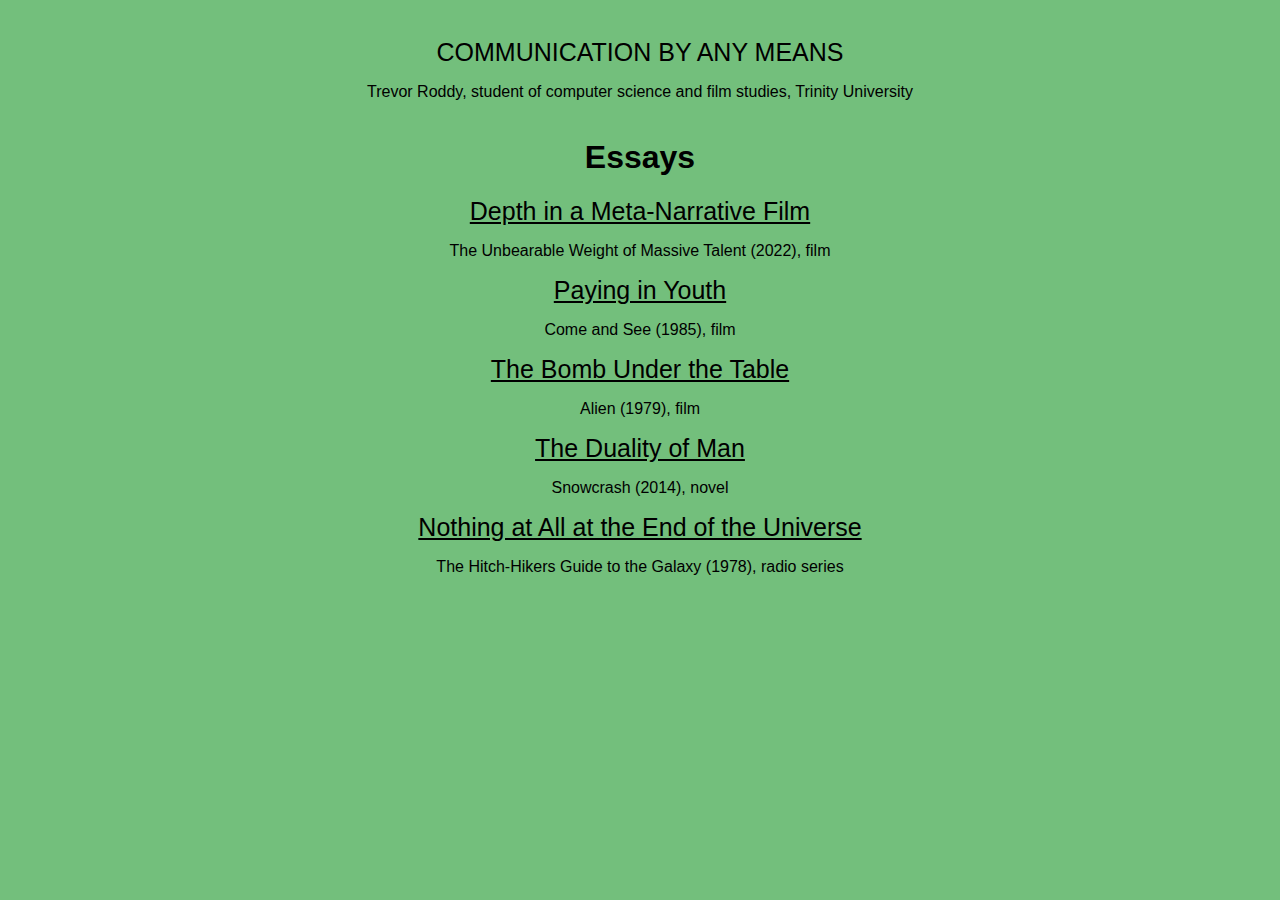
<file: index.html>
<!DOCTYPE html>
<html>

<head>
	<title>COMMUNICATION BY ANY MEANS</title>
	<link rel ="stylesheet" type="text/css" href="./style.css">
	<div id = "site-branding">
	<div id="site-title">
	  <p>COMMUNICATION BY ANY MEANS</p>
	</div>
	<div id = "site-desc">
		<p>Trevor Roddy, student of computer science and film studies, Trinity University</p>
	</div>
</div>
	
</head>

<body style = "background-color: #73bf7c">
	<div id = "homepage">
			<h1 style = "margin-top:0;">Essays</h1>
			<a class = "subpage-link" href="./unbearable-talent.html"> Depth in a Meta-Narrative Film</a>
			<p>The Unbearable Weight of Massive Talent (2022), film</p>
			<a class = "subpage-link" href="./paying-in-youth.html"> Paying in Youth</a>
			<p>Come and See (1985), film</p>
			<a class = "subpage-link" href="./the-bomb-under-the-table.html"> The Bomb Under the Table</a>
			<p>Alien (1979), film</p>
			<a class = "subpage-link" href="./the-duality-of-man.html"> The Duality of Man</a>
			<p>Snowcrash (2014), novel</p>
			<a class = "subpage-link" href="./nothing-at-all-at-the-end-of-the-universe.html"> Nothing at All at the End of the Universe</a>
			<p>The Hitch-Hikers Guide to the Galaxy (1978), radio series</p>
	</div>

</body>

</html>
</file>
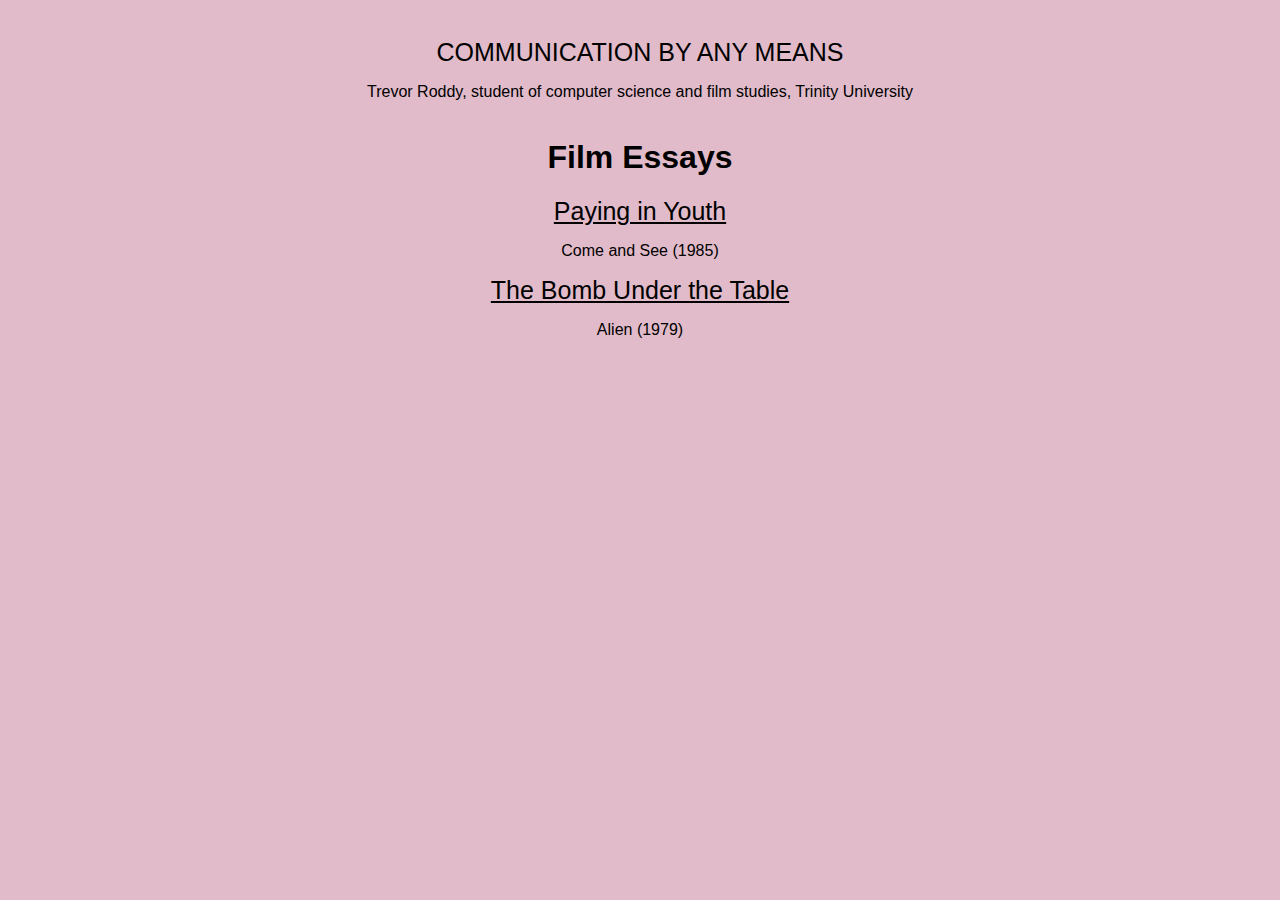
<file: communication-by-any-means.html>
<!DOCTYPE html>
<html>

<head>
	<title>COMMUNICATION BY ANY MEANS</title>
	<link rel ="stylesheet" type="text/css" href="./style.css">
	<div id = "site-branding">
	<div id="site-title">
	  <p>COMMUNICATION BY ANY MEANS</p>
	</div>
	<div id = "site-desc">
		<p>Trevor Roddy, student of computer science and film studies, Trinity University</p>
	</div>
</div>
	
</head>

<body style = "background-color: #E1BBC9">
	<div id = "homepage">
			<div id = "film-essays">
				<h1>Film Essays</h1>
				<a class = "subpage-link" href="./paying-in-youth.html"> Paying in Youth</a>
				<p>Come and See (1985)</p>
				<a class = "subpage-link" href="./the-bomb-under-the-table.html"> The Bomb Under the Table</a>
				<p>Alien (1979)</p>
			</div>
	</div>

</body>

</html>	


<!--How can I have all my text centered in a column, but have the very first line with a left hanging heading? ie-

|		  Website Title!		 |
|			         			 |
|			 		 			 |
|	Heading->pElement			 |
|			 pElement			 |
|			 pElement			 |
|			 pElement			 |
|			 pElement			 |
|			 pElement			 |

Also: change bg color to be according to the average of all the images on the page


-hover effect instead of underline for paying in youth title

-create seperate css file for the bomb under the table and edits its css there (seperate css from style.css as well. maybe import two css docs per page, one for that page and style.css?)

-->
</file>
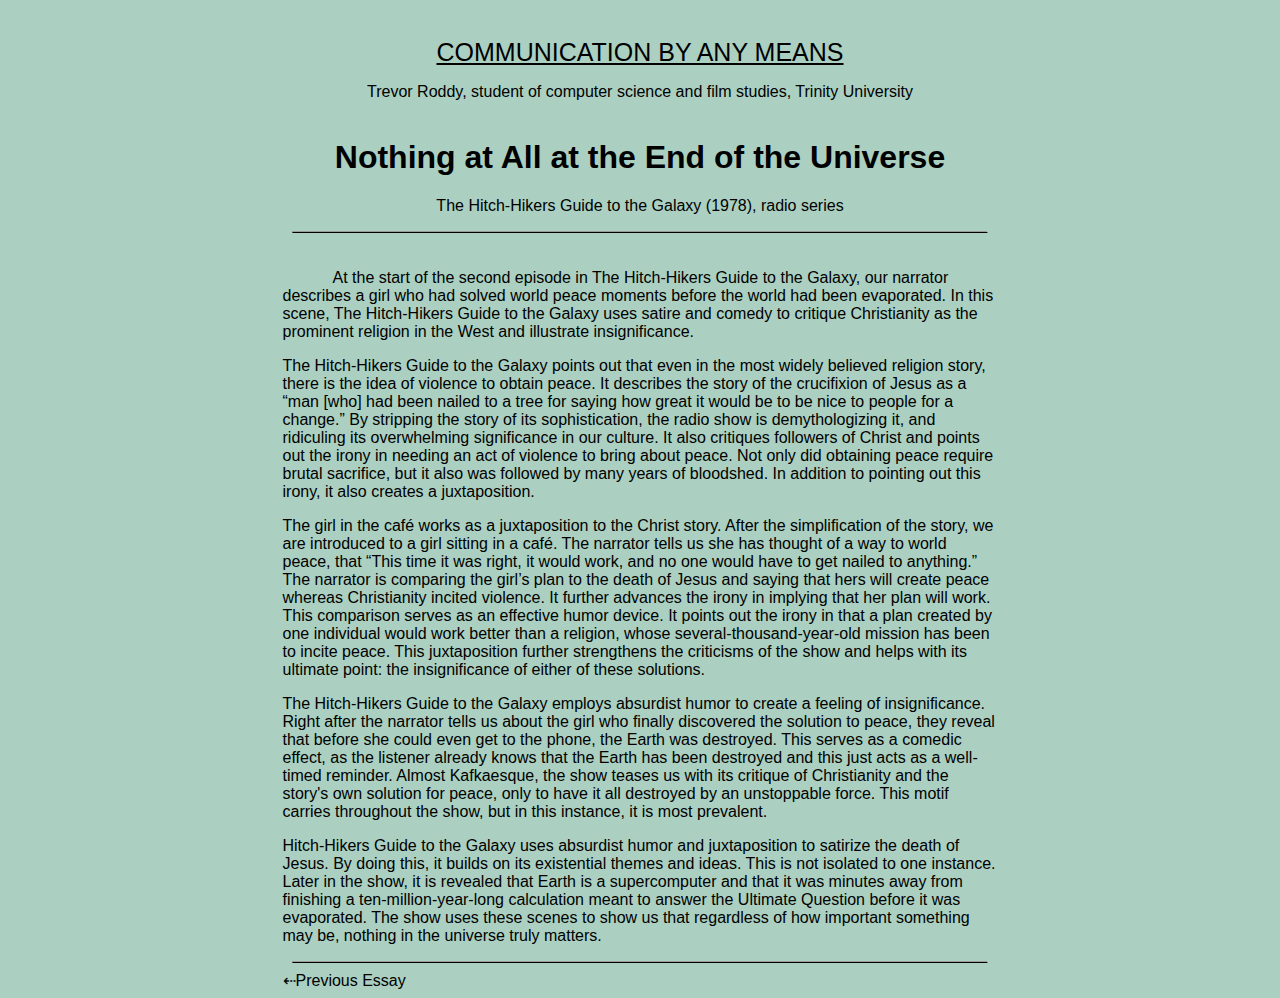
<file: nothing-at-all-at-the-end-of-the-universe.html>
<!DOCTYPE html>
<html>

<head>
	<title>Nothing at All at the End of the Universe</title>
	<link rel ="stylesheet" type="text/css" href="./essay-style.css">
	<link rel ="stylesheet" type="text/css" href="./style.css">
	<div id = "site-branding">
		<div id="site-title">
		  <a href="./index.html">COMMUNICATION BY ANY MEANS</a>
		</div>
		<div id = "site-desc">
			<p>Trevor Roddy, student of computer science and film studies, Trinity University</p>
		</div>
	</div>
</head>


	<body id = "essay-body" style = "background-color: #ABD0C1">
		<div id= "essay">
			<div id = "essay-title">
				<h1>Nothing at All at the End of the Universe</h1>
				<p>The Hitch-Hikers Guide to the Galaxy (1978), radio series</p>
				<hr>
			</div>
			<p class = "intro">At the start of the second episode in The Hitch-Hikers Guide to the Galaxy, our narrator describes a girl who had solved world peace moments before the world had been evaporated. In this scene, The Hitch-Hikers Guide to the Galaxy uses satire and comedy to critique Christianity as the prominent religion in the West and illustrate insignificance. </p>

			<p>The Hitch-Hikers Guide to the Galaxy points out that even in the most widely believed religion story, there is the idea of violence to obtain peace. It describes the story of the crucifixion of Jesus as a “man [who] had been nailed to a tree for saying how great it would be to be nice to people for a change.” By stripping the story of its sophistication, the radio show is demythologizing it, and ridiculing its overwhelming significance in our culture. It also critiques followers of Christ and points out the irony in needing an act of violence to bring about peace. Not only did obtaining peace require brutal sacrifice, but it also was followed by many years of bloodshed. In addition to pointing out this irony, it also creates a juxtaposition. </p>

			<p>The girl in the café works as a juxtaposition to the Christ story. After the simplification of the story, we are introduced to a girl sitting in a café. The narrator tells us she has thought of a way to world peace, that “This time it was right, it would work, and no one would have to get nailed to anything.” The narrator is comparing the girl’s plan to the death of Jesus and saying that hers will create peace whereas Christianity incited violence. It further advances the irony in implying that her plan will work. This comparison serves as an effective humor device. It points out the irony in that a plan created by one individual would work better than a religion, whose several-thousand-year-old mission has been to incite peace. This juxtaposition further strengthens the criticisms of the show and helps with its ultimate point: the insignificance of either of these solutions. </p>

			<p>The Hitch-Hikers Guide to the Galaxy employs absurdist humor to create a feeling of insignificance. Right after the narrator tells us about the girl who finally discovered the solution to peace, they reveal that before she could even get to the phone, the Earth was destroyed. This serves as a comedic effect, as the listener already knows that the Earth has been destroyed and this just acts as a well-timed reminder. Almost Kafkaesque, the show teases us with its critique of Christianity and the story's own solution for peace, only to have it all destroyed by an unstoppable force. This motif carries throughout the show, but in this instance, it is most prevalent. </p>

			<p>Hitch-Hikers Guide to the Galaxy uses absurdist humor and juxtaposition to satirize the death of Jesus. By doing this, it builds on its existential themes and ideas. This is not isolated to one instance. Later in the show, it is revealed that Earth is a supercomputer and that it was minutes away from finishing a ten-million-year-long calculation meant to answer the Ultimate Question before it was evaporated. The show uses these scenes to show us that regardless of how important something may be, nothing in the universe truly matters.</p>
			<hr>
			<div id = "previous-next">
					<a href = "./the-duality-of-man.html">⇠Previous Essay</a>	
			</div>
	
		</div>
	</body>
</html>
</file>
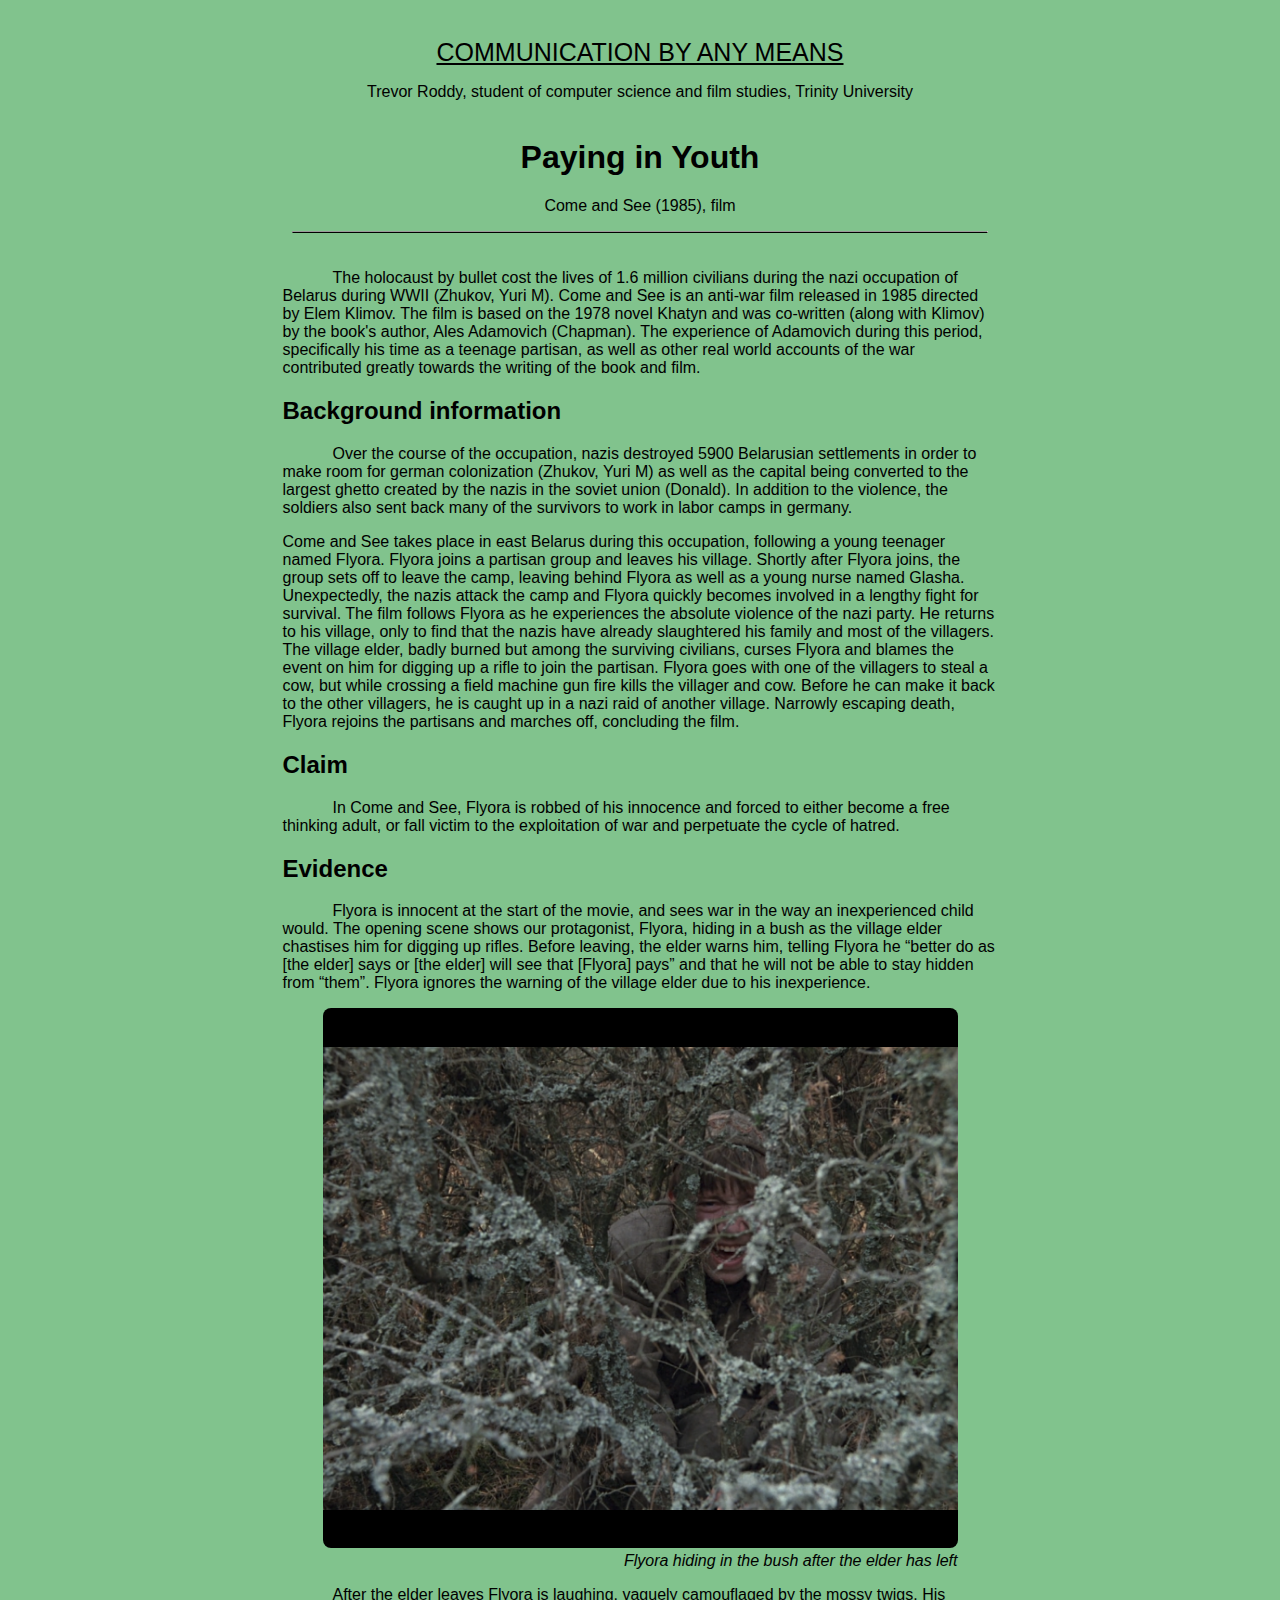
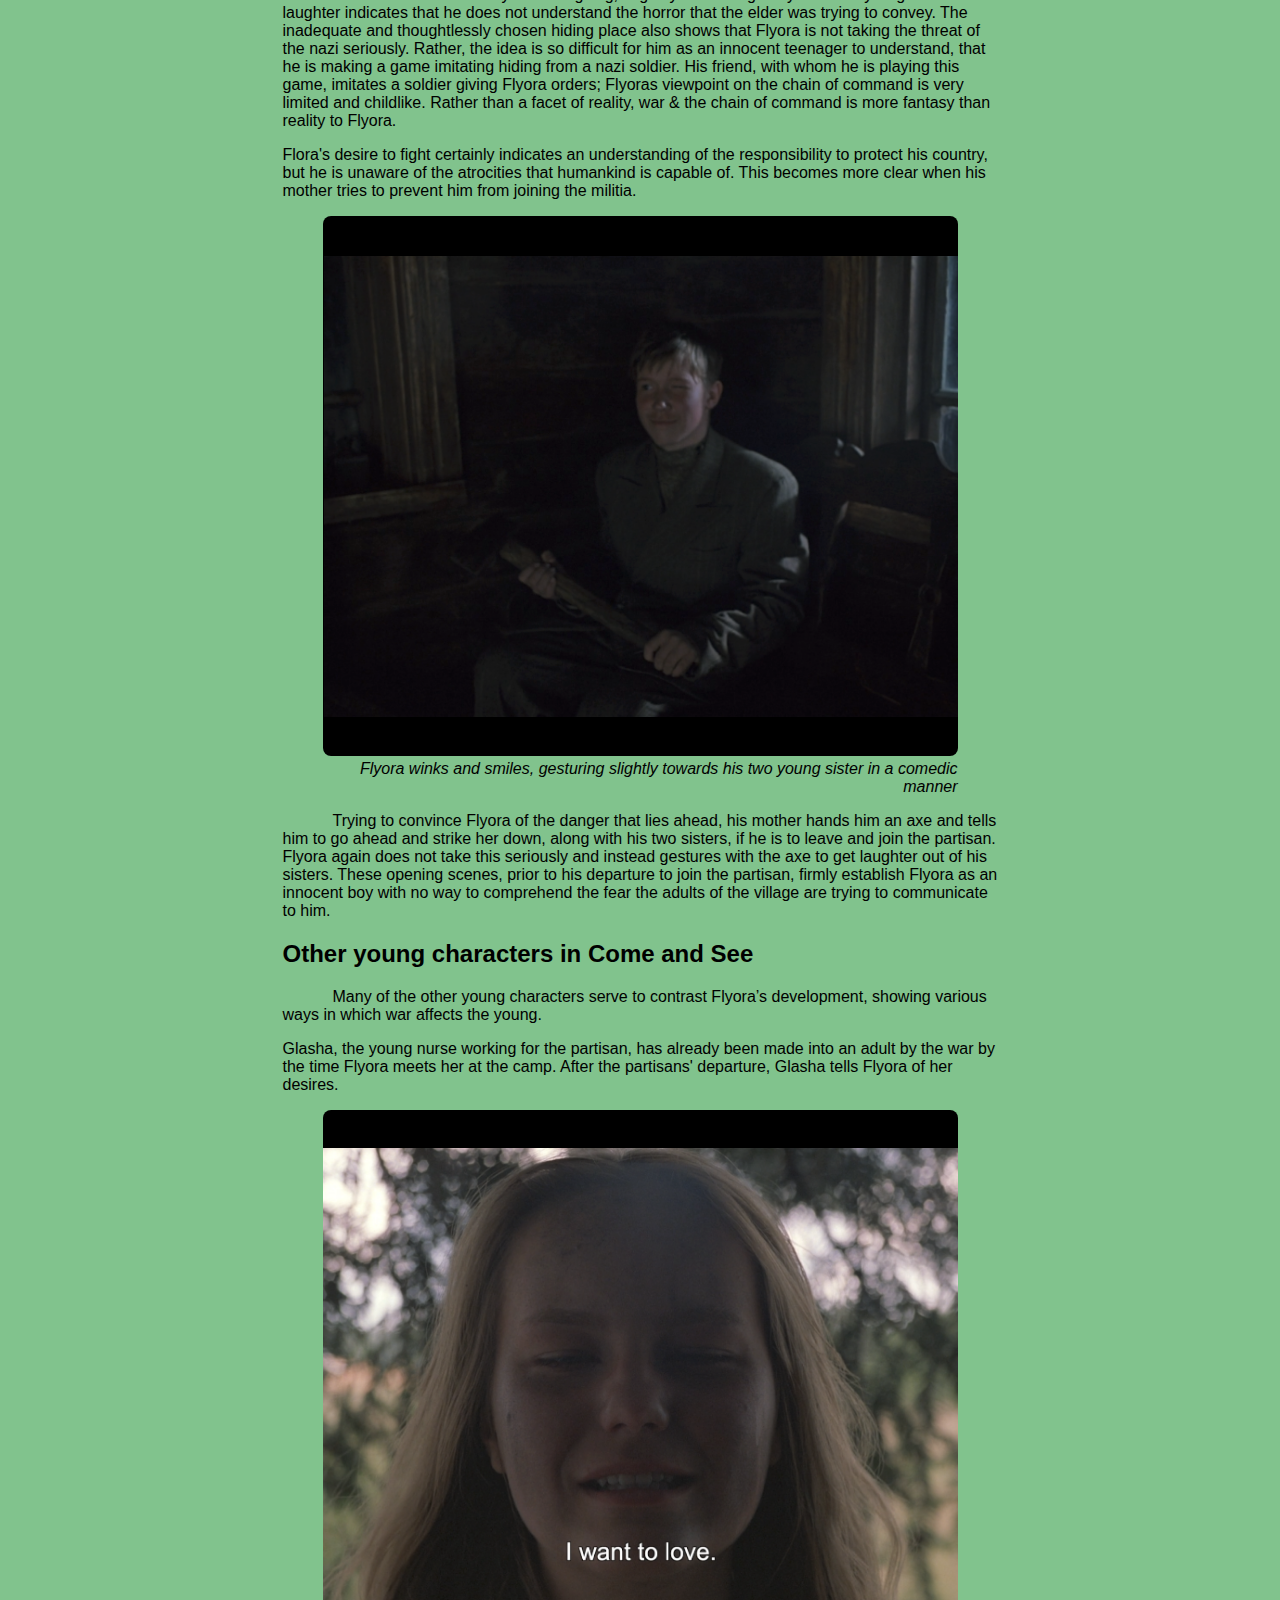
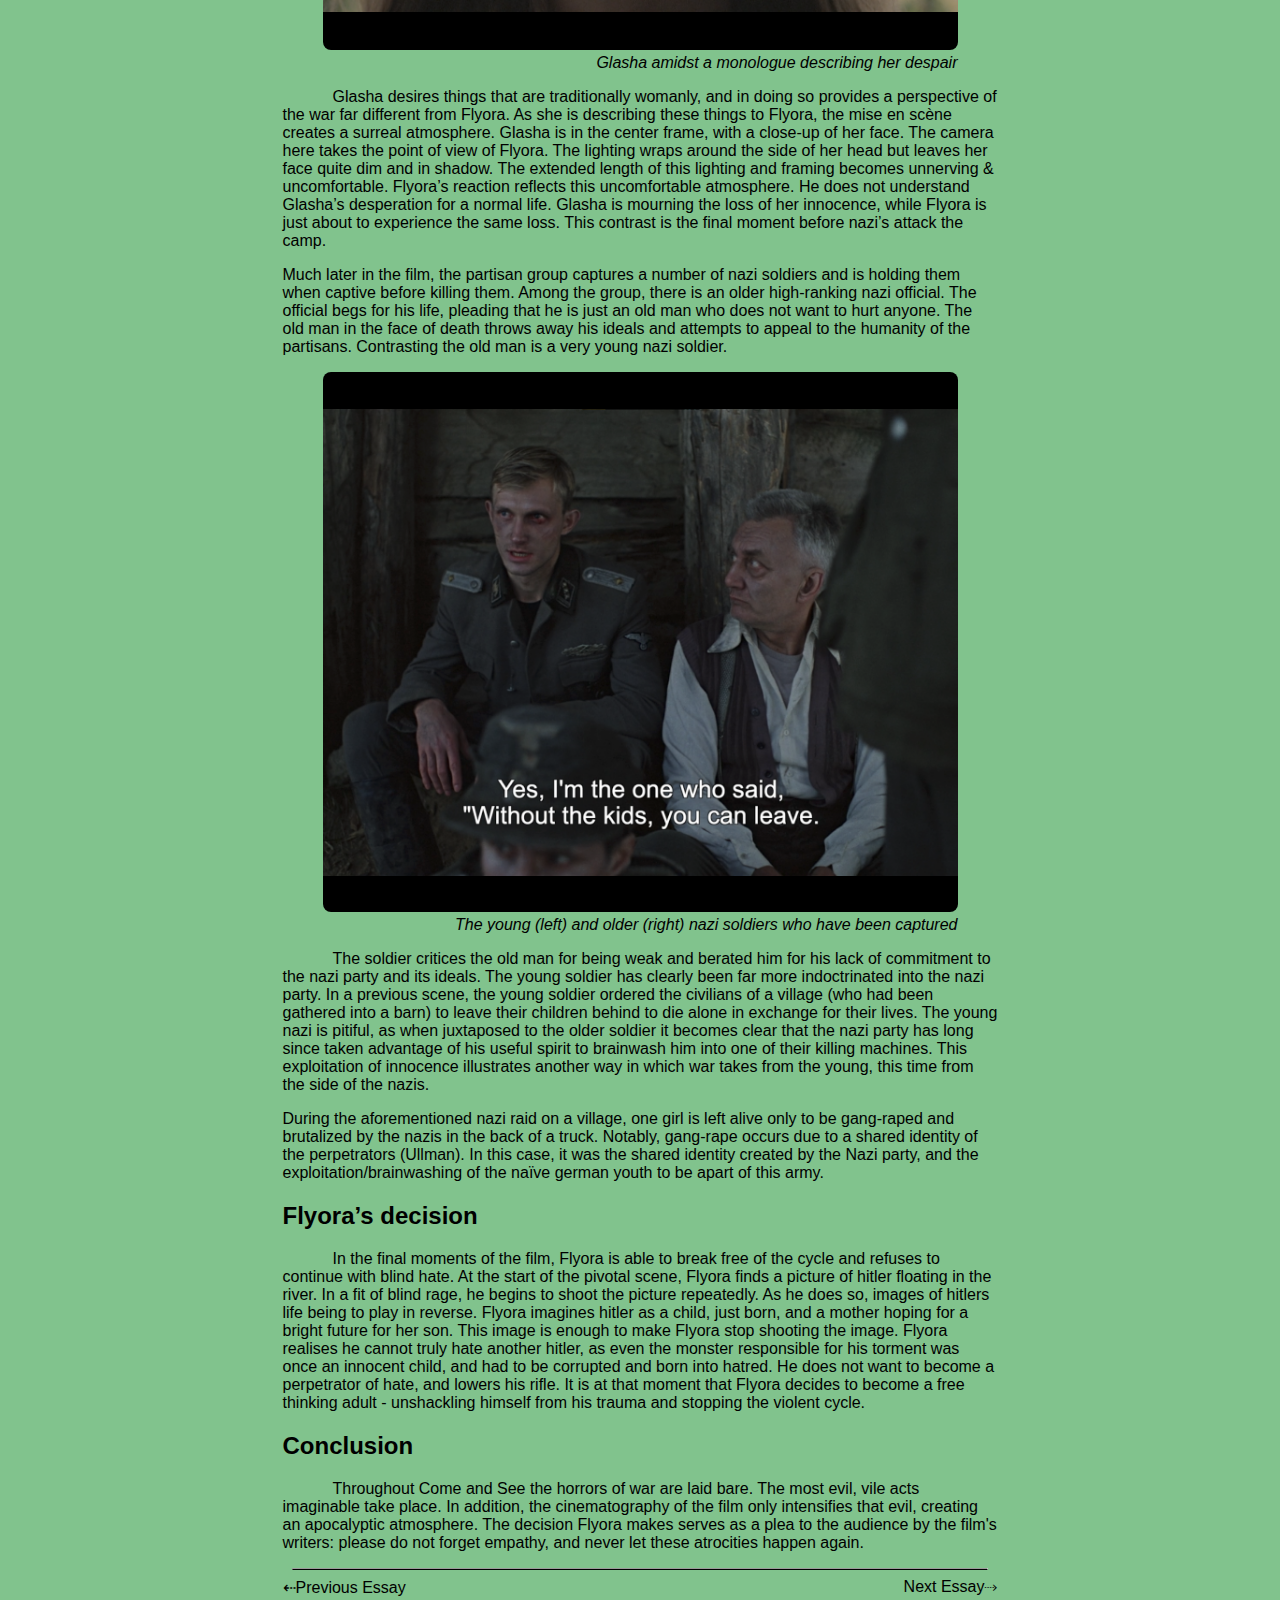
<file: paying-in-youth.html>
<!DOCTYPE html>
<html>

<head>
	<title>Paying in Youth</title>
	<link rel ="stylesheet" type="text/css" href="./style.css">
	<link rel ="stylesheet" type="text/css" href="./essay-style.css">
	<div id = "site-branding">
		<div id="site-title">
		  <a href="./index.html">COMMUNICATION BY ANY MEANS</a>
		</div>
		<div id = "site-desc">
			<p>Trevor Roddy, student of computer science and film studies, Trinity University</p>
		</div>
	</div>
</head>

<body style = "background-color: #81c38d">
	<div id= "essay">
		<div id = "essay-title">
			<h1>Paying in Youth</h1>
			<p>Come and See (1985), film</p>
			<hr>
		</div>
			<p class = "intro">The holocaust by bullet cost the lives of 1.6 million civilians during the nazi occupation of Belarus during WWII (Zhukov, Yuri M). Come and See is an anti-war film released in 1985 directed by Elem Klimov. The film is based on the 1978 novel Khatyn and was co-written (along with Klimov) by the book's author, Ales Adamovich (Chapman). The experience of Adamovich during this period, specifically his time as a teenage partisan, as well as other real world accounts of the war contributed greatly towards the writing of the book and film.</p>
		<h2 class = "subheading">Background information</h2>
			<p class = "intro">Over the course of the occupation, nazis destroyed 5900 Belarusian settlements in order to make room for german colonization (Zhukov, Yuri M) as well as the capital being converted to the largest ghetto created by the nazis in the soviet union (Donald). In addition to the violence, the soldiers also sent back many of the survivors to work in labor camps in germany.</p>
			<p >Come and See takes place in east Belarus during this occupation, following a young teenager named Flyora. Flyora joins a partisan group and leaves his village. Shortly after Flyora joins, the group sets off to leave the camp, leaving behind Flyora as well as a young nurse named Glasha. Unexpectedly, the nazis attack the camp and Flyora quickly becomes involved in a lengthy fight for survival. The film follows Flyora as he experiences the absolute violence of the nazi party. He returns to his village, only to find that the nazis have already slaughtered his family and most of the villagers. The village elder, badly burned but among the surviving civilians, curses Flyora and blames the event on him for digging up a rifle to join the partisan. Flyora goes with one of the villagers to steal a cow, but while crossing a field machine gun fire kills the villager and cow. Before he can make it back to the other villagers, he is caught up in a nazi raid of another village. Narrowly escaping death, Flyora rejoins the partisans and marches off, concluding the film.</p>
		<h2 class = "subheading">Claim</h2>
			<p class = "intro">In Come and See, Flyora is robbed of his innocence and forced to either become a free thinking adult, or fall victim to the exploitation of war and perpetuate the cycle of hatred.</p>
		<h2 class = "subheading">Evidence</h2>
			<p class = "intro">Flyora is innocent at the start of the movie, and sees war in the way an inexperienced child would. The opening scene shows our protagonist, Flyora, hiding in a bush as the village elder chastises him for digging up rifles. Before leaving, the elder warns him, telling Flyora he “better do as [the elder] says or [the elder] will see that [Flyora] pays” and that he will not be able to stay hidden from “them”. Flyora ignores the warning of the village elder due to his inexperience.</p>
			<figure> 
				<img src="./paying-in-youth/still1.png" alt="essay1still1">
				<figcaption style="text-align: right; font-style: italic">Flyora hiding in the bush after the elder has left</figcaption>
			</figure>
			
			<p class = "intro">After the elder leaves Flyora is laughing, vaguely camouflaged by the mossy twigs. His laughter indicates that he does not understand the horror that the elder was trying to convey. The inadequate and thoughtlessly chosen hiding place also shows that Flyora is not taking the threat of the nazi seriously. Rather, the idea is so difficult for him as an innocent teenager to understand, that he is making a game imitating hiding from a nazi soldier. His friend, with whom he is playing this game, imitates a soldier giving Flyora orders; Flyoras viewpoint on the chain of command is very limited and childlike. Rather than a facet of reality, war & the chain of command is more fantasy than reality to Flyora.</p>
			<p>Flora's desire to fight certainly indicates an understanding of the responsibility to protect his country, but he is unaware of the atrocities that humankind is capable of. This becomes more clear when his mother tries to prevent him from joining the militia.</p>
			<figure> 
				<img src="./paying-in-youth/still2.png" alt="essay1still2">
				<figcaption style="text-align: right; font-style: italic">Flyora winks and smiles, gesturing slightly towards his two young sister in a comedic manner</figcaption>
			</figure>
			<p class = "intro">Trying to convince Flyora of the danger that lies ahead, his mother hands him an axe and tells him to go ahead and strike her down, along with his two sisters, if he is to leave and join the partisan. Flyora again does not take this seriously and instead gestures with the axe to get laughter out of his sisters. These opening scenes, prior to his departure to join the partisan, firmly establish Flyora as an innocent boy with no way to comprehend the fear the adults of the village are trying to communicate to him.</p>
		<h2 class = "subheading">Other young characters in Come and See</h2>
			<p class = "intro">Many of the other young characters serve to contrast Flyora’s development, showing various ways in which war affects the young.</p>
			<p>Glasha, the young nurse working for the partisan, has already been made into an adult by the war by the time Flyora meets her at the camp. After the partisans' departure, Glasha tells Flyora of her desires.</p>
			<figure> 
				<img src="./paying-in-youth/still3.png" alt="essay1still3">
				<figcaption style="text-align: right; font-style: italic">Glasha amidst a monologue describing her despair</figcaption>
			</figure>
			<p class = "intro">Glasha desires things that are traditionally womanly, and in doing so provides a perspective of the war far different from Flyora. As she is describing these things to Flyora, the mise en scène creates a surreal atmosphere. Glasha is in the center frame, with a close-up of her face. The camera here takes the point of view of Flyora. The lighting wraps around the side of her head but leaves her face quite dim and in shadow. The extended length of this lighting and framing becomes unnerving & uncomfortable. Flyora’s reaction reflects this uncomfortable atmosphere. He does not understand Glasha’s desperation for a normal life. Glasha is mourning the loss of her innocence, while Flyora is just about to experience the same loss. This contrast is the final moment before nazi’s attack the camp.</p>
			<p>Much later in the film, the partisan group captures a number of nazi soldiers and is holding them when captive before killing them. Among the group, there is an older high-ranking nazi official. The official begs for his life, pleading that he is just an old man who does not want to hurt anyone. The old man in the face of death throws away his ideals and attempts to appeal to the humanity of the partisans. Contrasting the old man is a very young nazi soldier.</p>
			<figure> 
				<img src="./paying-in-youth/still4.png" alt="essay1still4">
				<figcaption style="text-align: right; font-style: italic">The young (left) and older (right) nazi soldiers who have been captured</figcaption>
			</figure>
			<p class = "intro">The soldier critices the old man for being weak and berated him for his lack of commitment to the nazi party and its ideals. The young soldier has clearly been far more indoctrinated into the nazi party. In a previous scene, the young soldier ordered the civilians of a village (who had been gathered into a barn) to leave their children behind to die alone in exchange for their lives. The young nazi is pitiful, as when juxtaposed to the older soldier it becomes clear that the nazi party has long since taken advantage of his useful spirit to brainwash him into one of their killing machines. This exploitation of innocence illustrates another way in which war takes from the young, this time from the side of the nazis.</p>
			<p>During the aforementioned nazi raid on a village, one girl is left alive only to be gang-raped and brutalized by the nazis in the back of a truck. Notably, gang-rape occurs due to a shared identity of the perpetrators (Ullman). In this case, it was the shared identity created by the Nazi party, and the exploitation/brainwashing of the naïve german youth to be apart of this army.</p>

		<h2 class = "subheading">Flyora’s decision</h2>
			<p class = "intro">In the final moments of the film, Flyora is able to break free of the cycle and refuses to continue with blind hate. At the start of the pivotal scene, Flyora finds a picture of hitler floating in the river. In a fit of blind rage, he begins to shoot the picture repeatedly. As he does so, images of hitlers life being to play in reverse. Flyora imagines hitler as a child, just born, and a mother hoping for a bright future for her son. This image is enough to make Flyora stop shooting the image. Flyora realises he cannot truly hate another hitler, as even the monster responsible for his torment was once an innocent child, and had to be corrupted and born into hatred. He does not want to become a perpetrator of hate, and lowers his rifle. It is at that moment that Flyora decides to become a free thinking adult - unshackling himself from his trauma and stopping the violent cycle.</p>

		<h2 class = "subheading">Conclusion</h2>
			<p class = "intro">Throughout Come and See the horrors of war are laid bare. The most evil, vile acts imaginable take place. In addition, the cinematography of the film only intensifies that evil, creating an apocalyptic atmosphere. The decision Flyora makes serves as a plea to the audience by the film's writers: please do not forget empathy, and never let these atrocities happen again.</p>
<hr>
		<div id = "previous-next">
			<a href = "unbearable-talent.html">⇠Previous Essay</a>
			<a href = "./the-bomb-under-the-table.html">Next Essay⤑</a>
		</div>
	</div>
</body>
</html>
</file>
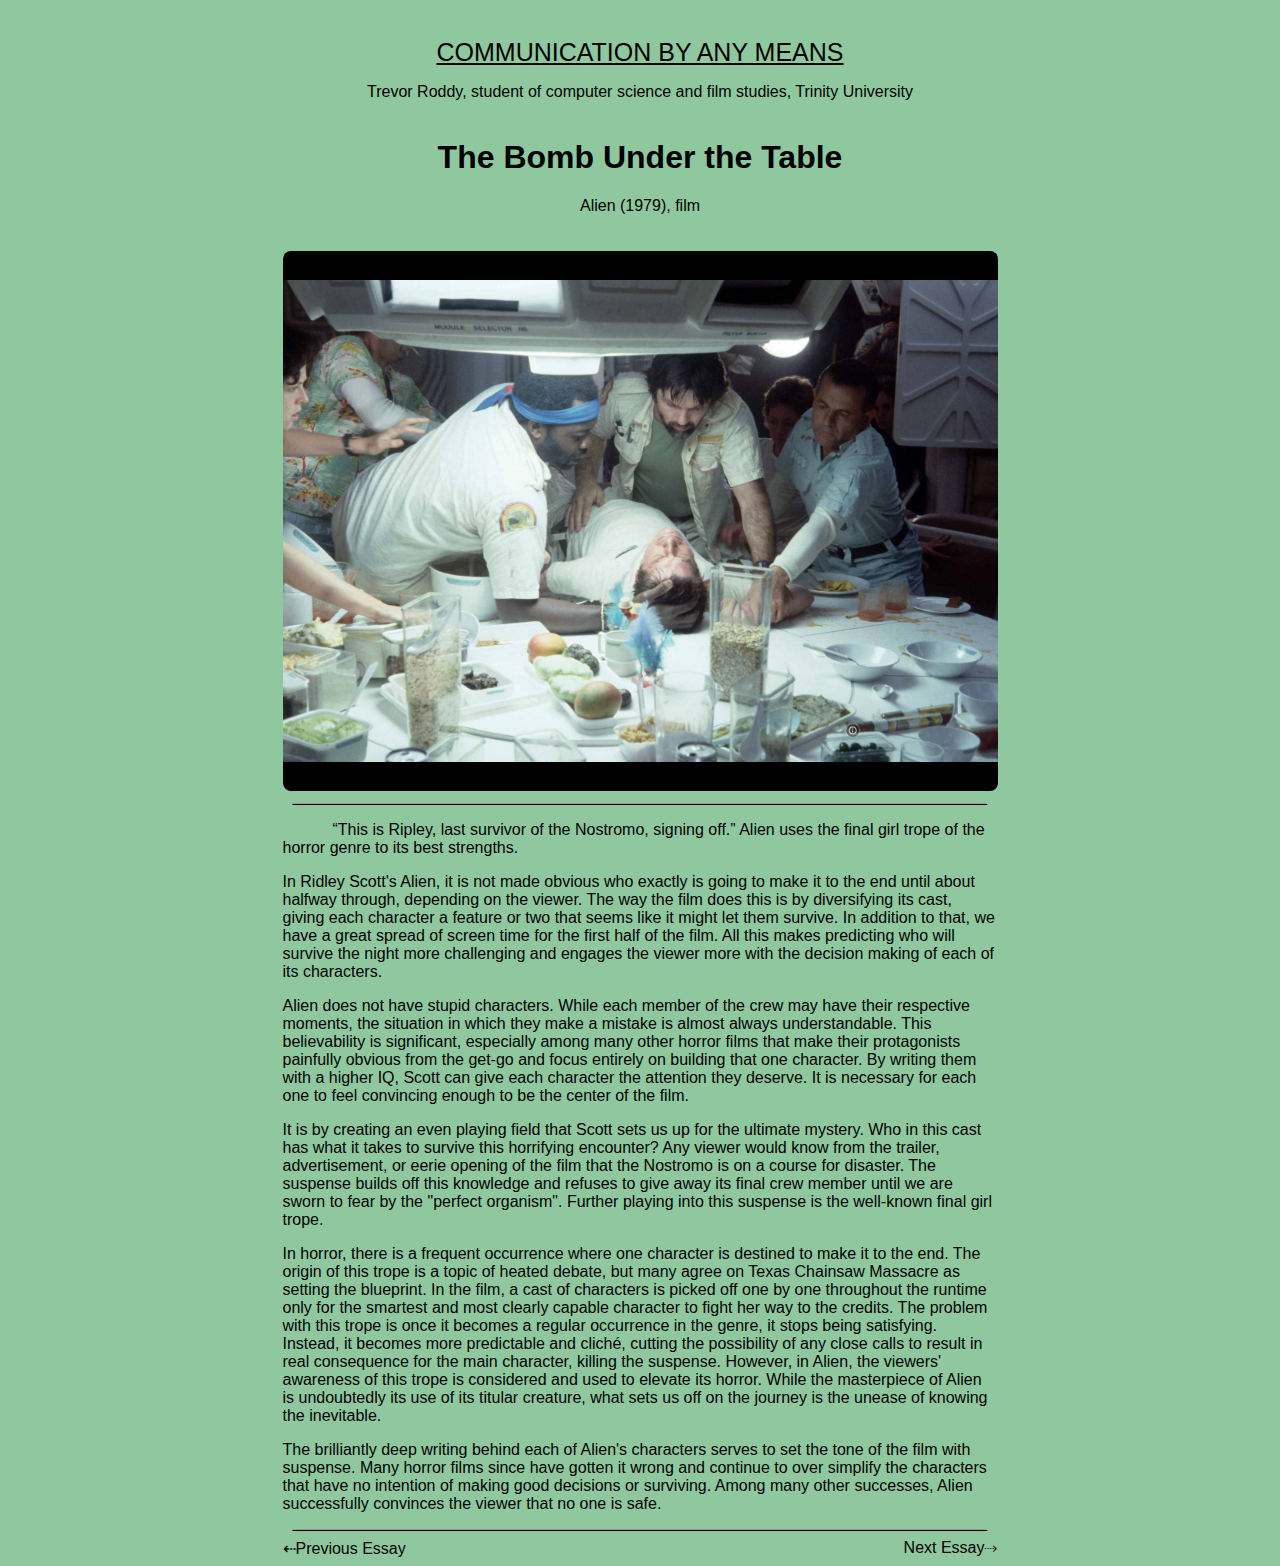
<file: the-bomb-under-the-table.html>
<!DOCTYPE html>
<html>

<head>
	<title>The Bomb Under the Table</title>
	<link rel ="stylesheet" type="text/css" href="./essay-style.css">
	<link rel ="stylesheet" type="text/css" href="./style.css">
	<div id = "site-branding">
		<div id="site-title">
		  <a href="./index.html">COMMUNICATION BY ANY MEANS</a>
		</div>
		<div id = "site-desc">
			<p>Trevor Roddy, student of computer science and film studies, Trinity University</p>
		</div>
	</div>
</head>


	<body id = "essay-body" style = "background-color: #8fc89f">
		<div id= "essay">
			<div id = "essay-title">
				<h1>The Bomb Under the Table</h1>
				<p>Alien (1979), film</p>
			</div>
<img src="./the-bomb-under-the-table.png" alt="communication-by-any-means">
<hr>
			<p class = "intro">“This is Ripley, last survivor of the Nostromo, signing off.” Alien uses the final girl trope of the horror genre to its best strengths. </p>

			<p>In Ridley Scott's Alien, it is not made obvious who exactly is going to make it to the end until about halfway through, depending on the viewer. The way the film does this is by diversifying its cast, giving each character a feature or two that seems like it might let them survive. In addition to that, we have a great spread of screen time for the first half of the film. All this makes predicting who will survive the night more challenging and engages the viewer more with the decision making of each of its characters. </p>

			<p>Alien does not have stupid characters. While each member of the crew may have their respective moments, the situation in which they make a mistake is almost always understandable. This believability is significant, especially among many other horror films that make their protagonists painfully obvious from the get-go and focus entirely on building that one character. By writing them with a higher IQ, Scott can give each character the attention they deserve. It is necessary for each one to feel convincing enough to be the center of the film. </p>

			<p>It is by creating an even playing field that Scott sets us up for the ultimate mystery. Who in this cast has what it takes to survive this horrifying encounter? Any viewer would know from the trailer, advertisement, or eerie opening of the film that the Nostromo is on a course for disaster. The suspense builds off this knowledge and refuses to give away its final crew member until we are sworn to fear by the "perfect organism". Further playing into this suspense is the well-known final girl trope. </p>

			<p>In horror, there is a frequent occurrence where one character is destined to make it to the end. The origin of this trope is a topic of heated debate, but many agree on Texas Chainsaw Massacre as setting the blueprint. In the film, a cast of characters is picked off one by one throughout the runtime only for the smartest and most clearly capable character to fight her way to the credits. The problem with this trope is once it becomes a regular occurrence in the genre, it stops being satisfying. Instead, it becomes more predictable and cliché, cutting the possibility of any close calls to result in real consequence for the main character, killing the suspense. However, in Alien, the viewers' awareness of this trope is considered and used to elevate its horror. While the masterpiece of Alien is undoubtedly its use of its titular creature, what sets us off on the journey is the unease of knowing the inevitable. </p>

			<p>The brilliantly deep writing behind each of Alien's characters serves to set the tone of the film with suspense. Many horror films since have gotten it wrong and continue to over simplify the characters that have no intention of making good decisions or surviving. Among many other successes, Alien successfully convinces the viewer that no one is safe.</p>
			<hr>
			<div id = "previous-next">
				<a href = "./paying-in-youth.html">⇠Previous Essay</a>
				<a href = "./the-duality-of-man.html">Next Essay⤑</a>
			</div>
		</div>
	</body>
	
</html>
</file>
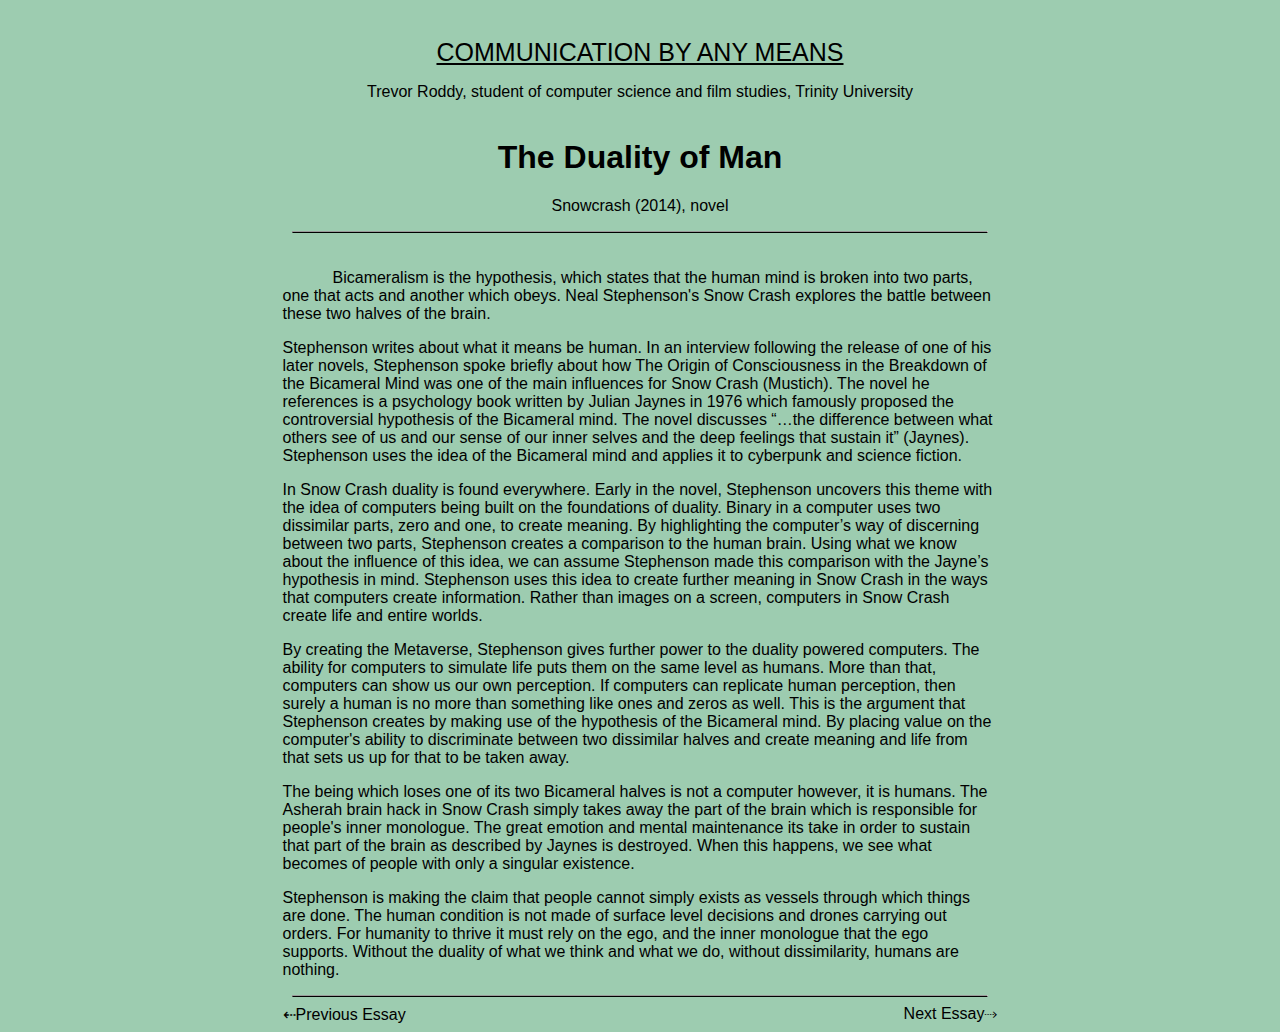
<file: the-duality-of-man.html>
<!DOCTYPE html>
<html>

<head>
	<title>The Duality of Man</title>
	<link rel ="stylesheet" type="text/css" href="./essay-style.css">
	<link rel ="stylesheet" type="text/css" href="./style.css">
	<div id = "site-branding">
		<div id="site-title">
		  <a href="./index.html">COMMUNICATION BY ANY MEANS</a>
		</div>
		<div id = "site-desc">
			<p>Trevor Roddy, student of computer science and film studies, Trinity University</p>
		</div>
	</div>
</head>


	<body id = "essay-body" style = "background-color: #9DCCB0">
		<div id= "essay">
			<div id = "essay-title">
				<h1>The Duality of Man</h1>
				<p>Snowcrash (2014), novel</p>
				<hr>
			</div>
			
			<p class = "intro">Bicameralism is the hypothesis, which states that the human mind is broken into two parts, one that acts and another which obeys. Neal Stephenson's Snow Crash explores the battle between these two halves of the brain.</p>

			<p>Stephenson writes about what it means be human. In an interview following the release of one of his later novels, Stephenson spoke briefly about how The Origin of Consciousness in the Breakdown of the Bicameral Mind was one of the main influences for Snow Crash (Mustich). The novel he references is a psychology book written by Julian Jaynes in 1976 which famously proposed the controversial hypothesis of the Bicameral mind. The novel discusses “…the difference between what others see of us and our sense of our inner selves and the deep feelings that sustain it” (Jaynes). Stephenson uses the idea of the Bicameral mind and applies it to cyberpunk and science fiction. </p>

			<p>In Snow Crash duality is found everywhere. Early in the novel, Stephenson uncovers this theme with the idea of computers being built on the foundations of duality. Binary in a computer uses two dissimilar parts, zero and one, to create meaning. By highlighting the computer’s way of discerning between two parts, Stephenson creates a comparison to the human brain. Using what we know about the influence of this idea, we can assume Stephenson made this comparison with the Jayne’s hypothesis in mind. Stephenson uses this idea to create further meaning in Snow Crash in the ways that computers create information. Rather than images on a screen, computers in Snow Crash create life and entire worlds. </p>

			<p>By creating the Metaverse, Stephenson gives further power to the duality powered computers. The ability for computers to simulate life puts them on the same level as humans. More than that, computers can show us our own perception. If computers can replicate human perception, then surely a human is no more than something like ones and zeros as well. This is the argument that Stephenson creates by making use of the hypothesis of the Bicameral mind. By placing value on the computer's ability to discriminate between two dissimilar halves and create meaning and life from that sets us up for that to be taken away.</p>

			<p>The being which loses one of its two Bicameral halves is not a computer however, it is humans. The Asherah brain hack in Snow Crash simply takes away the part of the brain which is responsible for people's inner monologue. The great emotion and mental maintenance its take in order to sustain that part of the brain as described by Jaynes is destroyed. When this happens, we see what becomes of people with only a singular existence. </p>

			<p>Stephenson is making the claim that people cannot simply exists as vessels through which things are done. The human condition is not made of surface level decisions and drones carrying out orders. For humanity to thrive it must rely on the ego, and the inner monologue that the ego supports. Without the duality of what we think and what we do, without dissimilarity, humans are nothing.</p>
			<hr>
			<div id = "previous-next">
					<a href = "./the-bomb-under-the-table.html">⇠Previous Essay</a>	
					<a href = "./nothing-at-all-at-the-end-of-the-universe.html">Next Essay⤑</a>	
			</div>
		</div>

	</body>
</html>
</file>
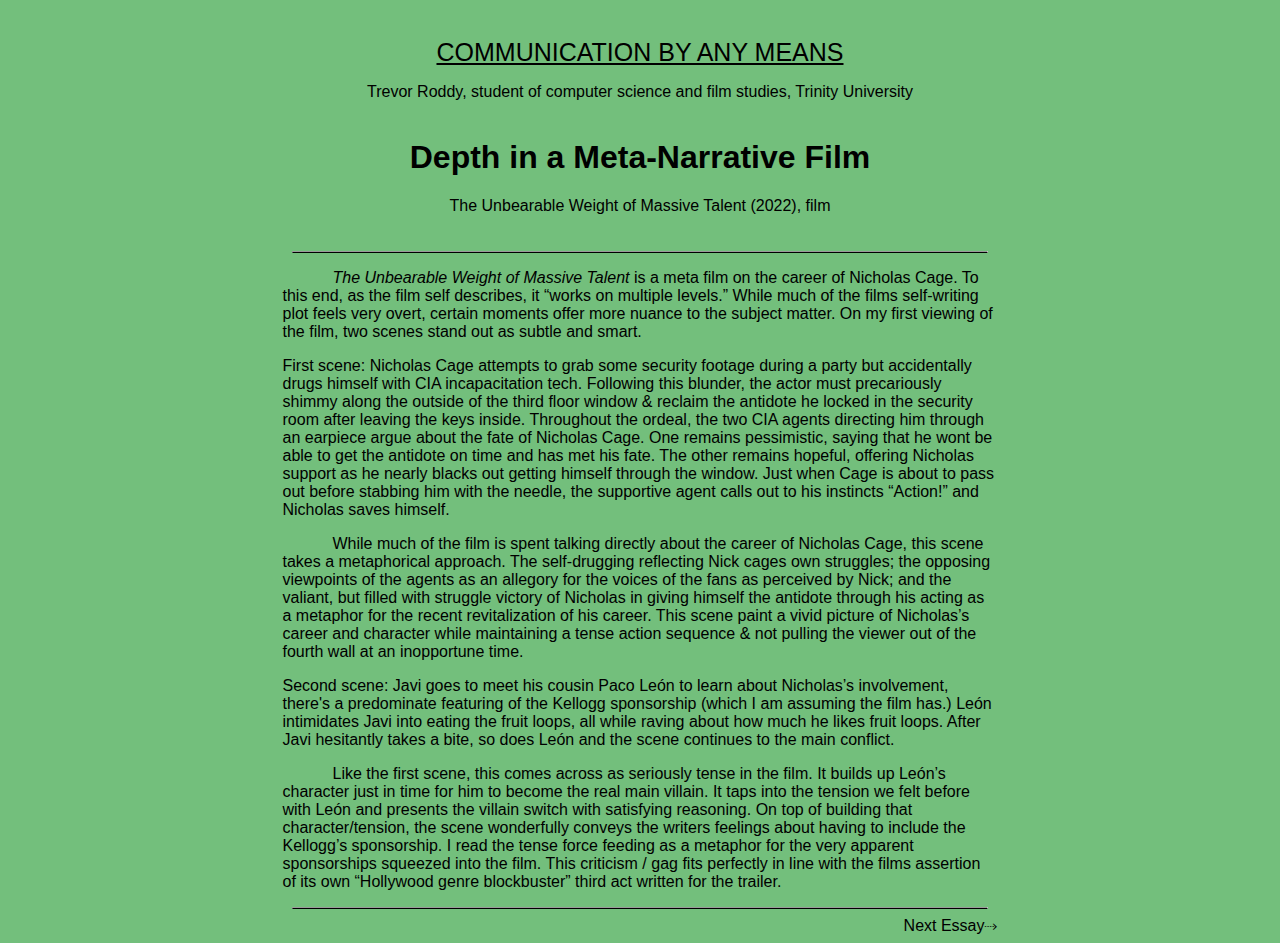
<file: unbearable-talent.html>
<!DOCTYPE html>
<html>

<head>
	<title>Depth in a Meta-Narrative Film</title>
	<link rel ="stylesheet" type="text/css" href="./essay-style.css">
	<link rel ="stylesheet" type="text/css" href="./style.css">
	<div id = "site-branding">
		<div id="site-title">
		  <a href="./index.html">COMMUNICATION BY ANY MEANS</a>
		</div>
		<div id = "site-desc">
			<p>Trevor Roddy, student of computer science and film studies, Trinity University</p>
		</div>
	</div>
</head>


	<body id = "essay-body" style = "background-color: #73bf7c">
		<div id= "essay">
			<div id = "essay-title">
				<h1>Depth in a Meta-Narrative Film</h1>
				<p>The Unbearable Weight of Massive Talent (2022), film</p>
				</div>
				<hr>
				<p class = "intro"><em>The Unbearable Weight of Massive Talent</em> is a meta film on the career of Nicholas Cage. To this end, as the film self describes, it “works on multiple levels.” While much of the films self-writing plot feels very overt, certain moments offer more nuance to the subject matter. On my first viewing of the film, two scenes stand out as subtle and smart.</p>

				<p>First scene: Nicholas Cage attempts to grab some security footage during a party but accidentally drugs himself with CIA incapacitation tech. Following this blunder, the actor must precariously shimmy along the outside of the third floor window &amp; reclaim the antidote he locked in the security room after leaving the keys inside. Throughout the ordeal, the two CIA agents directing him through an earpiece argue about the fate of Nicholas Cage. One remains pessimistic, saying that he wont be able to get the antidote on time and has met his fate. The other remains hopeful, offering Nicholas support as he nearly blacks out getting himself through the window. Just when Cage is about to pass out before stabbing him with the needle, the supportive agent calls out to his instincts “Action!” and Nicholas saves himself. </p>
				<p class = "intro">While much of the film is spent talking directly about the career of Nicholas Cage, this scene takes a metaphorical approach. The self-drugging reflecting Nick cages own struggles; the opposing viewpoints of the agents as an allegory for the voices of the fans as perceived by Nick; and the valiant, but filled with struggle victory of Nicholas in giving himself the antidote through his acting as a metaphor for the recent revitalization of his career. This scene paint a vivid picture of Nicholas’s career and character while maintaining a tense action sequence &amp; not pulling the viewer out of the fourth wall at an inopportune time.
				</p>
				<p>Second scene: Javi goes to meet his cousin Paco León to learn about Nicholas’s involvement, there's a predominate featuring of the Kellogg sponsorship (which I am assuming the film has.) León intimidates Javi into eating the fruit loops, all while raving about how much he likes fruit loops. After Javi hesitantly takes a bite, so does León and the scene continues to the main conflict.</p>
				<p class = "intro">Like the first scene, this comes across as seriously tense in the film. It builds up León’s character just in time for him to become the real main villain. It taps into the tension we felt before with León and presents the villain switch with satisfying reasoning. On top of building that character/tension, the scene wonderfully conveys the writers feelings about having to include the Kellogg’s sponsorship. I read the tense force feeding as a metaphor for the very apparent sponsorships squeezed into the film. This criticism / gag fits perfectly in line with the films assertion of its own “Hollywood genre blockbuster” third act written for the trailer.</p>
				<hr>
			<div id = "previous-next">
				<a href = ""></a>
				<a href = "./paying-in-youth.html">Next Essay⤑</a>	
			</div>
	
		</div>
	</body>
</html>
</file>
<file: style.css>
html {
	/* Hide scrollbar for IE, Edge and Firefox */
   	-ms-overflow-style: none;  /* IE and Edge */
  	scrollbar-width: none;  /* Firefox */
}

img{
	height: 540px;
	border-radius:8px;
	max-width:100%;
	object-fit: contain;
	background-color: black;
}

hr {
	border-bottom: 1px solid black;
	width:97%;
	}

#site-branding {
	font-family: Arial, Helvetica, sans-serif;
	margin: 0px auto;
	text-align: center;
	margin-bottom: 3%;
	}

#site-branding a{
	font-family: Arial, Helvetica, sans-serif;
	margin: 0px auto;
	text-align: center;
	}

#site-title {
	margin-top: 3%;
  	font-size: 25px;
}

/* Style the links inside the navigation bar */
#site-title a {
	margin-top: 3%;
	display: block;
	text-decoration: underline;
	color: black;
}

/* Wanna do something on hover? */
#site-title a:hover {
  /* background-color: #ddd;*/
}

#site-title p {
	display: block;
	text-decoration: none;
	color: black;
	margin-top: 0px;
	margin-bottom: 0px;
}

#homepage {
	margin-top: 0px;
    max-width: 715px;
    margin: 0px auto;
   	font-family: Arial, Helvetica, sans-serif;
   	text-align: center;
}

#homepage a{
	display: block;
	text-decoration: underline;
	color: black;
	font-size: 25px
}

#homepage .subpage-link{
	text-align: center;
}
#film-essays {
}
</file>
<file: essay-style.css>
#essay
{
	margin-top: 0;
    width: 715px;
    margin: 0px auto;
   	font-family: Arial, Helvetica, sans-serif;
}

#essay-title {
	text-align: center;
	margin: 0px auto;
	margin-bottom: 5%;
}


#essay .intro {
	text-indent: 50px;
}

#previous-next{
	display: flex;
  	justify-content: space-between;
}

#essay a{
	text-decoration: none;
	color: black;
}

#essay a:hover {
	text-decoration: underline;
}
</file>
